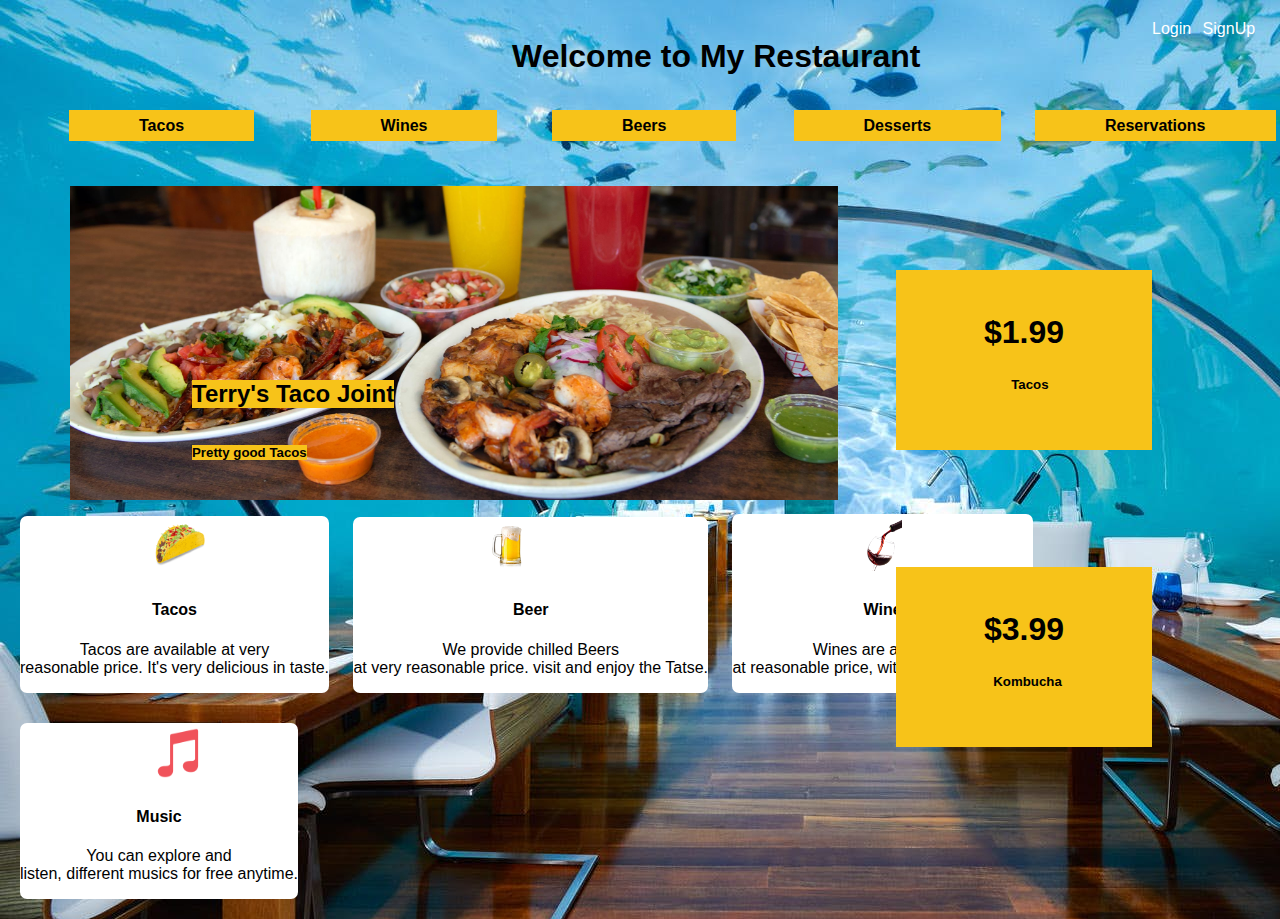
<file: index.html>
<!DOCTYPE html>
<html lang="en">

<head>
    <link rel="icon" href="./image/logo.jpg">
    <meta charset="UTF-8">
    <meta http-equiv="X-UA-Compatible" content="IE=edge">
    <meta name="viewport" content="width=device-width, initial-scale=1.0">
    <title>Restaurant</title>
    <link rel="stylesheet" href="./style.css">
</head>

<body>
    <header class="header">
<div class="log">
            <a href="./login.html">Login</a>
            <a href="./SignUp.html">SignUp</a>
           
</div>
<div> <h1>Welcome to My Restaurant</h1></div>
        <div class="container">
            <ul>
                <li><a href="#">Tacos</a></li>
                <li><a href="#">Wines</a></li>
                <li><a href="#">Beers</a></li>
                <li><a href="#">Desserts</a></li>
                <li><a href="#">Reservations</a></li>
            </ul>
        </div>
    </header>

    <div class="main">
        <div>
            
            <img src="./image/joint.jpg" >
            <h2>Terry's Taco Joint</h2>
            <h5>Pretty good Tacos</h5>
           
        </div>
        <div class="price">
            <h1>$1.99</h1>
            <h5>Tacos</h5>
            
            </div>
            <div class="price2">
                <h1>$3.99</h1>
                <h5>Kombucha</h5>
        </div>
    </div>
    <div class="footer">
        <div class="tacos">
            <img src="./image/tacos.png" width="50px">
            <h4>Tacos</h4>
            <p>Tacos are available at very<br> reasonable price.
                It's very delicious in taste.
            </p>
            </div>
            <div class="tacos">
            <img src="./image/beer.png" width="40px">
            <h4>Beer</h4>
            <p>We provide chilled Beers<br> at very reasonable price.
                visit and enjoy the Tatse.
            </p>
        </div>
        <div class="tacos">
            <img src="./image/wine.png" width="35px">
            <h4>Wine</h4>
            <p>Wines are available<br> at reasonable price,
                with different flavours.
            </p>
        </div>
        <div class="tacos">
            <img src="./image/music.png" width="50px">
            <h4>Music</h4>
            <p> You can explore and<br> listen,
                different musics for free anytime.
            </p>
        </div>
    </div>
</body>

</html>
</file>
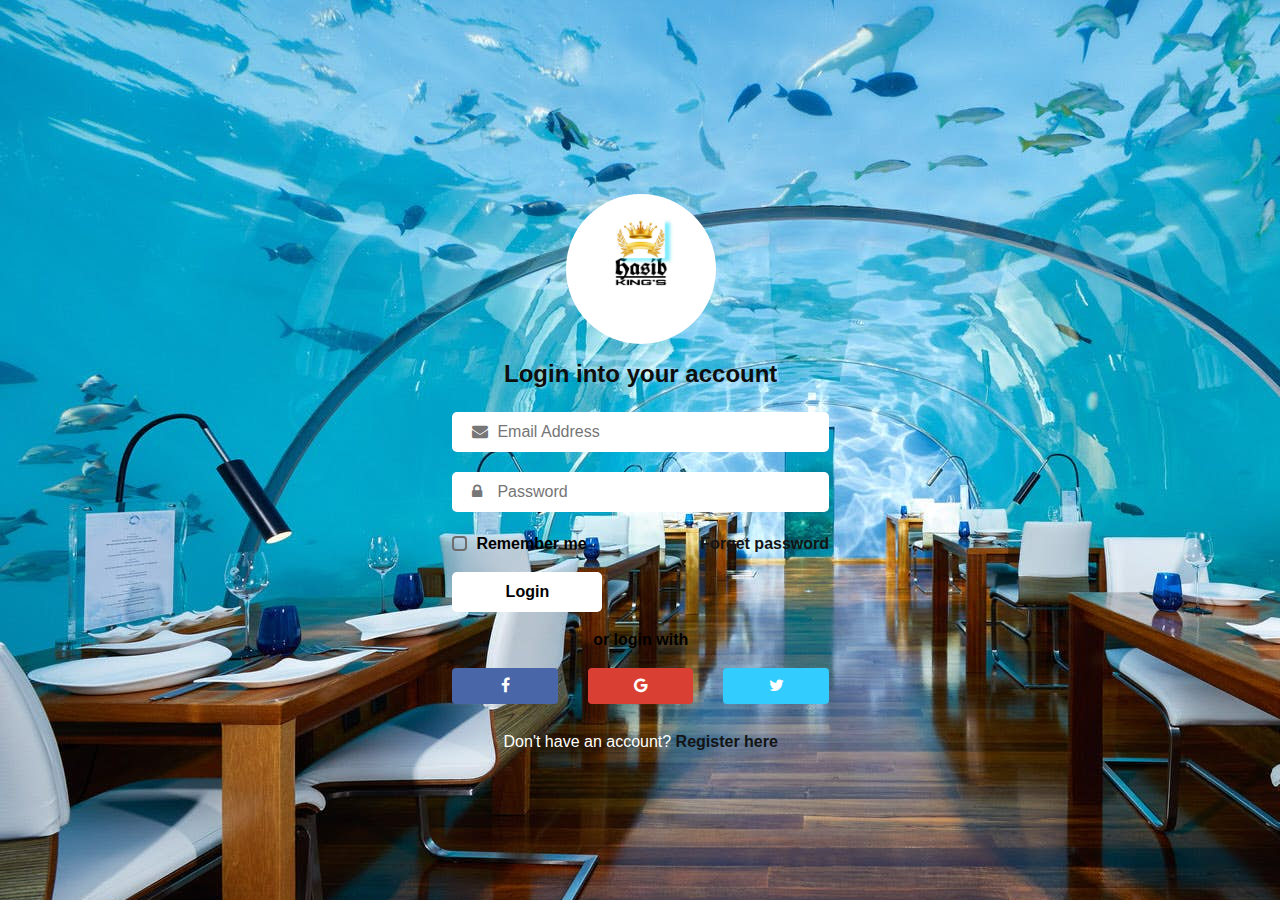
<file: login.html>
<!DOCTYPE html>
<html>
<head>
	<title></title>
    <link rel="icon" href="./image/logo.jpg">
	<meta charset="utf-8">
	<meta name="viewport" content="width=device-width, initial-scale=1, shrink-to-fit=no">
	<link rel="stylesheet" type="text/css" href="logSign.css">
	<link rel="stylesheet" href="https://stackpath.bootstrapcdn.com/bootstrap/4.3.1/css/bootstrap.min.css">
	<script src="https://code.jquery.com/jquery-3.3.1.slim.min.js"></script>
	<link href="https://stackpath.bootstrapcdn.com/font-awesome/4.7.0/css/font-awesome.min.css" rel="stylesheet">
</head>
<body>
	<div class="container-fluid">
		<div class="row">
			<div class="col-lg-6 col-md-6 form-container">
				<div class="col-lg-8 col-md-12 col-sm-9 col-xs-12 form-box text-center">
					<div class="logo mt-5 mb-3">
						<a href="./index.html"><img src="./image/logo.jpg" width="150px"></a> 
					</div>
					<div class="heading mb-3">
						<h4>Login into your account</h4>
					</div>
					<form>
						<div class="form-input">
							<span><i class="fa fa-envelope"></i></span>
							<input type="email" placeholder="Email Address" required>
						</div>
						<div class="form-input">
							<span><i class="fa fa-lock"></i></span>
							<input type="password" placeholder="Password" required>
						</div>
						<div class="row mb-3">
							<div class="col-6 d-flex">
								<div class="custom-control custom-checkbox">
									<input type="checkbox" class="custom-control-input" id="cb1">
									<label class="custom-control-label text" for="cb1">Remember me</label>
								</div>
							</div>
							<div class="col-6 text-right">
								<a href="forget.html" class="forget-link">Forget password</a>
							</div>
						</div>
						<div class="text-left mb-3">
							<button type="submit" class="btn">Login</button>
						</div>
						<div class="text mb-3">or login with</div>
						<div class="row mb-3">
							<div class="col-4">
								<a href="" class="btn btn-block btn-social btn-facebook">
									<i class="fa fa-facebook"></i>
								</a>
							</div>
							<div class="col-4">
								<a href="" class="btn btn-block btn-social btn-google">
									<i class="fa fa-google"></i>
								</a>
							</div>
							<div class="col-4">
								<a href="" class="btn btn-block btn-social btn-twitter">
									<i class="fa fa-twitter"></i>
								</a>
							</div>
						</div>
						<div class="text-white">Don't have an account?
							<a href="SignUp.html" class="register-link">Register here</a>
						</div>
					</form>
				</div>
			</div>

			<div class="col-lg-6 col-md-6 d-none d-md-block image-container"></div>
		</div>
	</div>
</body>
</html>
</file>
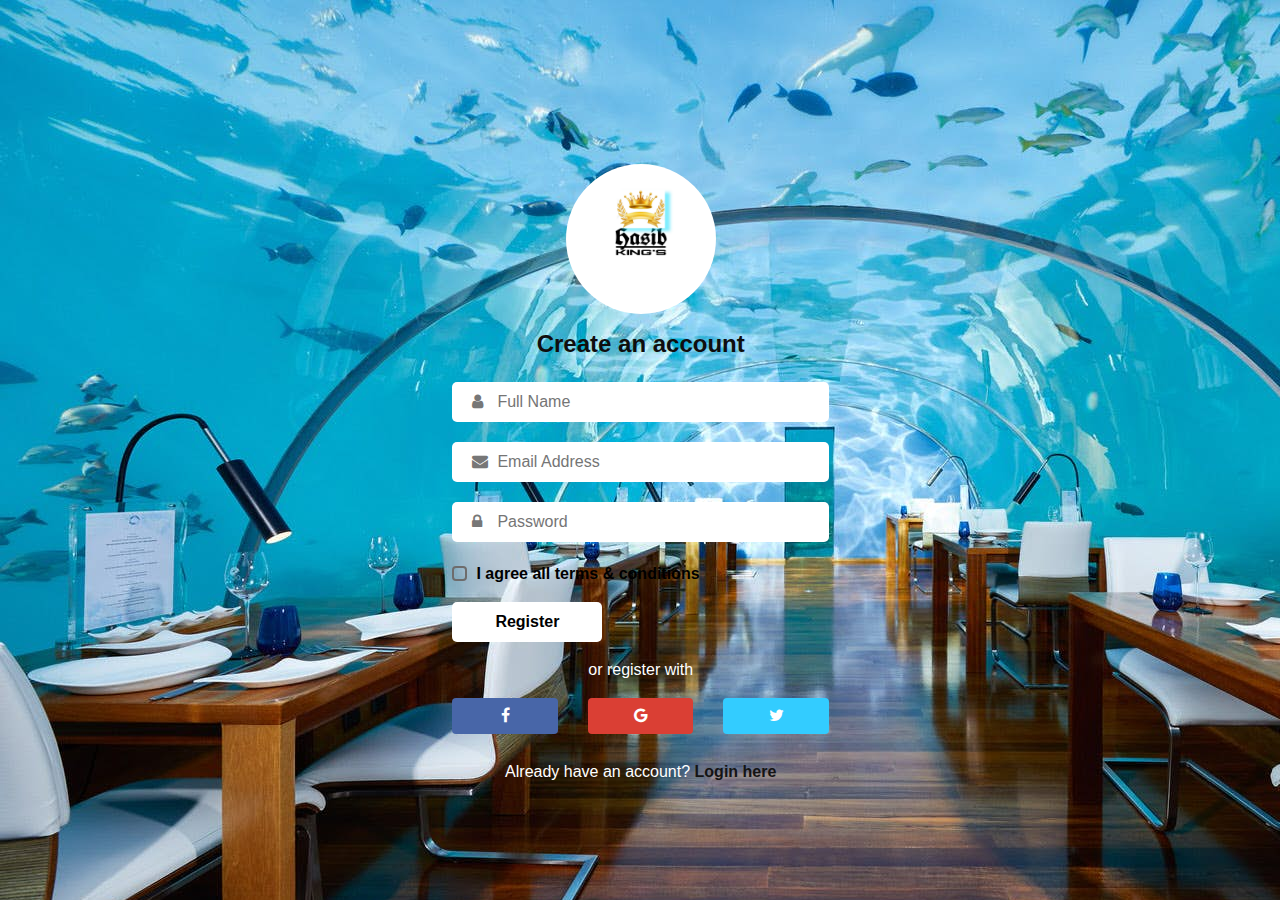
<file: SignUp.html>
<!DOCTYPE html>
<html>
<head>
	<title>Register</title>
    <link rel="icon" href="./image/logo.jpg">
	<meta charset="utf-8">
	<meta name="viewport" content="width=device-width, initial-scale=1, shrink-to-fit=no">
	<link rel="stylesheet" type="text/css" href="logSign.css">
	<link rel="stylesheet" href="https://stackpath.bootstrapcdn.com/bootstrap/4.3.1/css/bootstrap.min.css">
	<script src="https://code.jquery.com/jquery-3.3.1.slim.min.js"></script>
	<link href="https://stackpath.bootstrapcdn.com/font-awesome/4.7.0/css/font-awesome.min.css" rel="stylesheet">
</head>
<body>
	<div class="container-fluid">
		<div class="row">
			<div class="col-lg-6 col-md-6 form-container">
				<div class="col-lg-8 col-md-12 col-sm-9 col-xs-12 form-box text-center">
					<div class="logo mt-5 mb-3">
						<a href="./index.html"> <img src="./image/logo.jpg" width="150px"></a>
					</div>
					<div class="heading mb-3">
						<h4>Create an account</h4>
					</div>
					<form>
						<div class="form-input">
							<span><i class="fa fa-user"></i></span>
							<input type="text" placeholder="Full Name" required>
						</div>
						<div class="form-input">
							<span><i class="fa fa-envelope"></i></span>
							<input type="email" placeholder="Email Address" required>
						</div>
						<div class="form-input">
							<span><i class="fa fa-lock"></i></span>
							<input type="password" placeholder="Password" required>
						</div>
						<div class="row mb-3">
							<div class="col-12 d-flex">
								<div class="custom-control custom-checkbox">
									<input type="checkbox" class="custom-control-input" id="cb1">
									<label class="custom-control-label text" for="cb1">I agree all terms & conditions</label>
								</div>
							</div>
						</div>
						<div class="text-left mb-3">
							<button type="submit" class="btn">Register</button>
						</div>
						<div class="text-white mb-3">or register with</div>
						<div class="row mb-3">
							<div class="col-4">
								<a href="" class="btn btn-block btn-social btn-facebook">
									<i class="fa fa-facebook"></i>
								</a>
							</div>
							<div class="col-4">
								<a href="" class="btn btn-block btn-social btn-google">
									<i class="fa fa-google"></i>
								</a>
							</div>
							<div class="col-4">
								<a href="" class="btn btn-block btn-social btn-twitter">
									<i class="fa fa-twitter"></i>
								</a>
							</div>
						</div>
						<div class="text-white">Already have an account?
							<a href="login.html" class="login-link">Login here</a>
						</div>
					</form>
				</div>
			</div>

			<div class="col-lg-6 col-md-6 d-none d-md-block image-container"></div>
		</div>
	</div>
</body>
</html>
</file>
<file: style.css>
body{
    margin: 0;
    padding: 0;
    box-sizing: border-box;
    font-family: sans-serif;
    background-image: url(./image/Ithaa-Maldives.jpg);
    background-repeat: no-repeat;
}

.header h1{
    display: inline-block;
    text-align: center;
    margin-left: 40%;
    margin-top: 0%;
}
.log{
    display: inline-block;
    word-spacing: 7px;
    margin-left: 90%;
    margin-top: 20px;
    text-decoration: none;
}
.log a{
    text-decoration: none;
    color: white;   
}
.log a:hover{
    background-color: rgb(199, 34, 19);
    border-radius: 10px;
padding: 3px 7px;
}
.container ul{
    display: flex;
    padding-left: 5%;
    font-family:inherit;
    
}
.container ul li {
    width: 250px;
    list-style: none;
    padding: 5px;
    box-sizing: border-box;
    
}
.container ul li a{
    padding: 7px 70px;
    box-sizing: border-box;
    background-color:rgb(247, 195, 25);
    text-decoration: none;
    color: black;
    font-weight: 550;
}

.container ul li a:hover{
    background-color: rgb(220, 235, 235);
}
.main img{
    position: relative;
    margin-left: 70px;
    width: 60%;
    margin-top: 30px;
}
.main h2{
    position: absolute;
    margin-left: 15%;
    top: 40%;
    background-color:rgb(247, 195, 25);
    
}
.main h5{
    position: absolute;
    margin-left: 15%;
    top: 47%;
    background-color:rgb(247, 195, 25);
    
}
.price{
    position: absolute;
    background-color:rgb(247, 195, 25);
    width: 20vw;
    height: 20vh;
    margin-left: 70%;
    top: 30%;
}
.price h1{
    text-align: center;
    margin-top: 17%;
}
.price h5{
    left: 30%;
}
.price2{
    position: absolute;
    background-color:rgb(247, 195, 25);
    width: 20vw;
    height: 20vh;
    margin-left: 70%;
    top: 63%;
}
.price2 h1{
    text-align: center;
    margin-top: 17%;
}
.price2 h5{
    left: 23%;
}
.tacos{
    display: inline-block;
    background-color: white;
    box-sizing: border-box;
    border-radius: 7px;
    margin-left: 20px;
    margin-top: 10px;
    margin-bottom: 20px;

    
}
.tacos img{
    padding: 5px;
    margin-left: 130px;
}
.tacos p{
    text-align: center;
}
.tacos h4{
    text-align: center;
}
</file>
<file: logSign.css>
body{
    background-image: url(./image/Ithaa-Maldives.jpg);
    
}
.logo img{
    border-radius: 50%;
}


.form-container{
    display: flex;
    margin-left: 33%;
}

.form-box{
    display: flex;
    flex-direction: column;
    justify-content: center;
    min-height: 100vh;
}

.form-box h4{
    font-weight: bold;
    color: rgb(15, 14, 14);
}

.form-box .form-input {
    position: relative;
}

.form-box .form-input input{
    width: 100%;
    height: 40px;
    margin-bottom: 20px;
    border: none;
    border-radius: 5px;
    outline: none;
    background: white;
    padding-left: 45px;
}

.form-box .form-input span{
    position: absolute;
    top: 8px;
    padding-left: 20px;
    color: #777;
}

.form-box .form-input input::placeholder{
    padding-left: 0px;
}

.form-box .form-input input:focus,
.form-box .form-input input:valid{
    border-bottom: 2px solid #dc3545;
}

.form-box input[type="checkbox"]:not(:checked) + label:before{
    background: transparent;
    border: 2px solid rgb(110, 108, 108);
    width: 15px;
    height: 15px;
}

.form-box .custom-checkbox .custom-control-input:checked ~ .custom-control-label::before{
    background-color: #dc3545;
    border: 0px;
}

.form-box button[type="submit"]{
    border: none;
    cursor: pointer;
    width: 150px;
    height: 40px;
    border-radius: 5px;
    background-color: #fff;
    color: #000;
    font-weight: bold;
    transition: 0.5s;
}

.form-box button[type="submit"]:hover{
    -webkit-box-shadow: 0px 9px 10px -2px rgba(0,0,0,0.55);
    -moz-box-shadow: 0px 9px 10px -2px rgba(0,0,0,0.55);
    box-shadow: 0px 9px 10px -2px rgba(0,0,0,0.55);
}

.forget-link, .register-link, .login-link{
    color: rgb(20, 20, 20);
    font-weight: bold;
}

.forget-link:hover, .register-link:hover, .login-link:hover{
    color: #292525;
}

.form-box .btn-social{
    color: #fff;
    border: 0;
    margin-bottom: 10px;
}

.form-box .btn-facebook{
    background: #4866a8;
}

.form-box .btn-google{
    background: #da3f34
}

.form-box .btn-twitter{
    background: #33ccff;
}

.form-box .btn-facebook:hover{
    color: #fff;
    background: #3d5785;
}

.form-box .btn-google:hover{
    background: #bf3b31;
    color: #fff;
}

.form-box .btn-twitter:hover{
    background: #2eb7e5;
    color: #fff;
}
.text{
    color: black;
    font-weight: 700;
}
</file>
